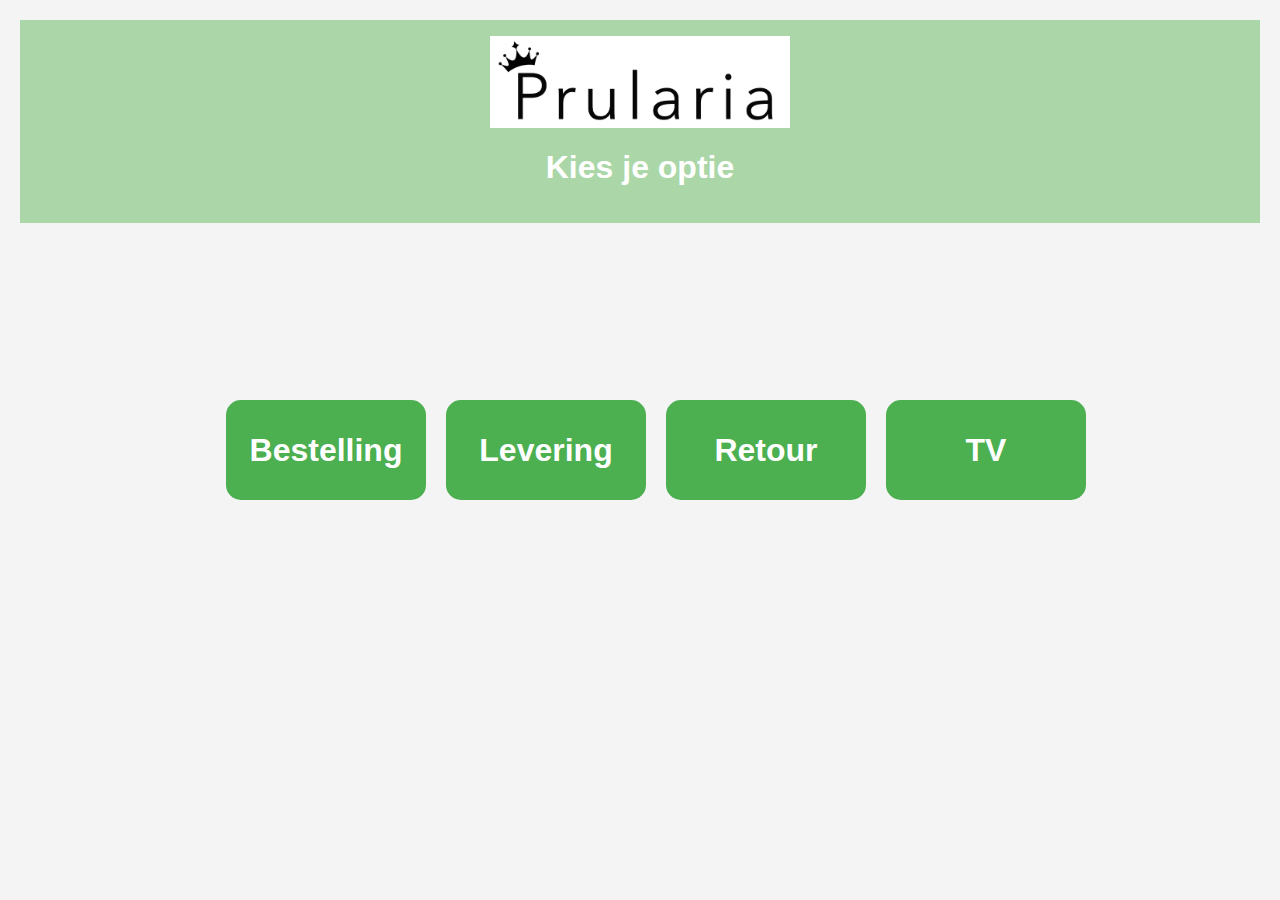
<file: src/main/resources/static/index.html>
<!DOCTYPE html>
<html lang="en">
<head>
    <meta charset="UTF-8">
    <title>startpagina</title>
    <link href="css/style.css" rel="stylesheet">
    <link href="images/logo_prularia_zwart.jpg" rel="icon" type="image/x-icon">
</head>
<body>

<main>
    <header>
        <img alt="logo_prularia" class="logo" src="images/logo_prularia_zwart.jpg">
        <h1>Kies je optie</h1>
    </header>
    <div class="button-container">
        <button onclick="window.open('/bestelling.html')">Bestelling</button>
        <button onclick="window.open('/leverbon.html')">Levering</button>
        <button onclick="window.open('/retour.html')">Retour</button>
        <button onclick="window.open('/tv.html')">TV</button>
    </div>
</main>

</body>
</html>
</file>
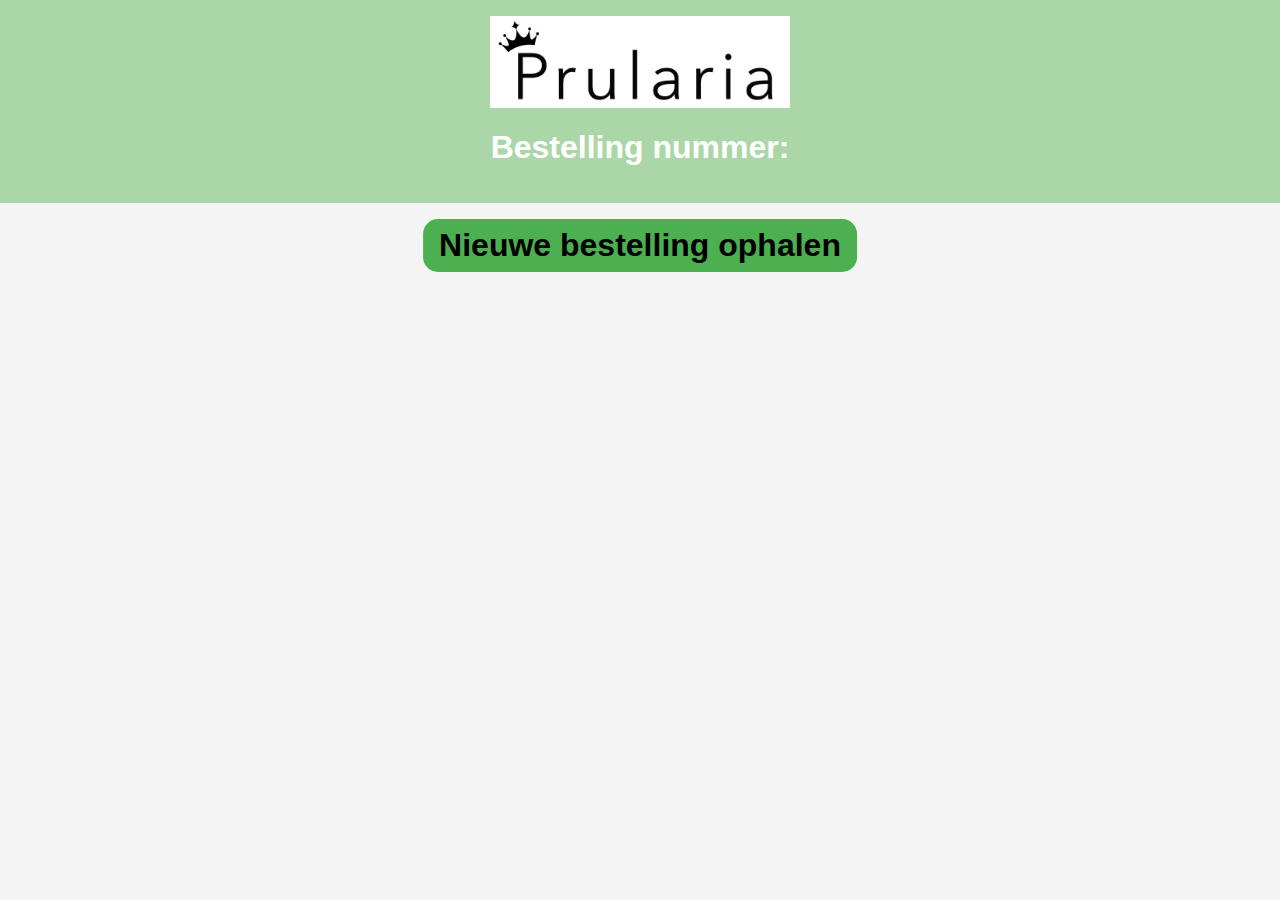
<file: src/main/resources/static/bestelling.html>
<!DOCTYPE html>
<html lang="nl">
<head>
    <meta name="viewport" content="width=device-width, initial-scale=1">
    <meta charset="UTF-8">
    <script src="js/bestelling.js" type="module"></script>
    <link rel="stylesheet" href="css/style.css">
    <link rel="icon" href="images/logo_prularia_zwart.jpg" type="image/x-icon">
    <title>Bestelling</title>
</head>
<body>

<!--banner image en bestel nummer indicator -->
<header>
    <img class="logo" src="images/logo_prularia_zwart.jpg" alt="logo_prularia">
    <h1>Bestelling nummer: <span id="bestelId"></span></h1>
</header>

<!-- dit tonen bij problemen -->
<div id="storing" class="fout" hidden>Storing, contacteer helpdesk.</div>

<button id="nieuweBestellingBtn" type="button">Nieuwe bestelling ophalen</button>
<!-- dit tonen bij geen bestellingen -->
<div id="geenBestellingen" hidden> Er zijn geen bestellingen op dit ogenblik :) JOEPIE!</div>


<main id="main">
    <table>
        <tbody id="bestellingBody">
        <!-- hier komen de bestellijnen/artikelen -->
        </tbody>
    </table>
    <h2 id="bestellingVerwerkt" hidden>Bestelling nummer <span id="bestellingVerwerktId"></span> werd verwerkt!</h2>
</main>

<!-- order voltooid button -->
<button id="orderVoltooidBtn" type="button" disabled hidden>Order voltooid</button>


</body>
</html>
</file>
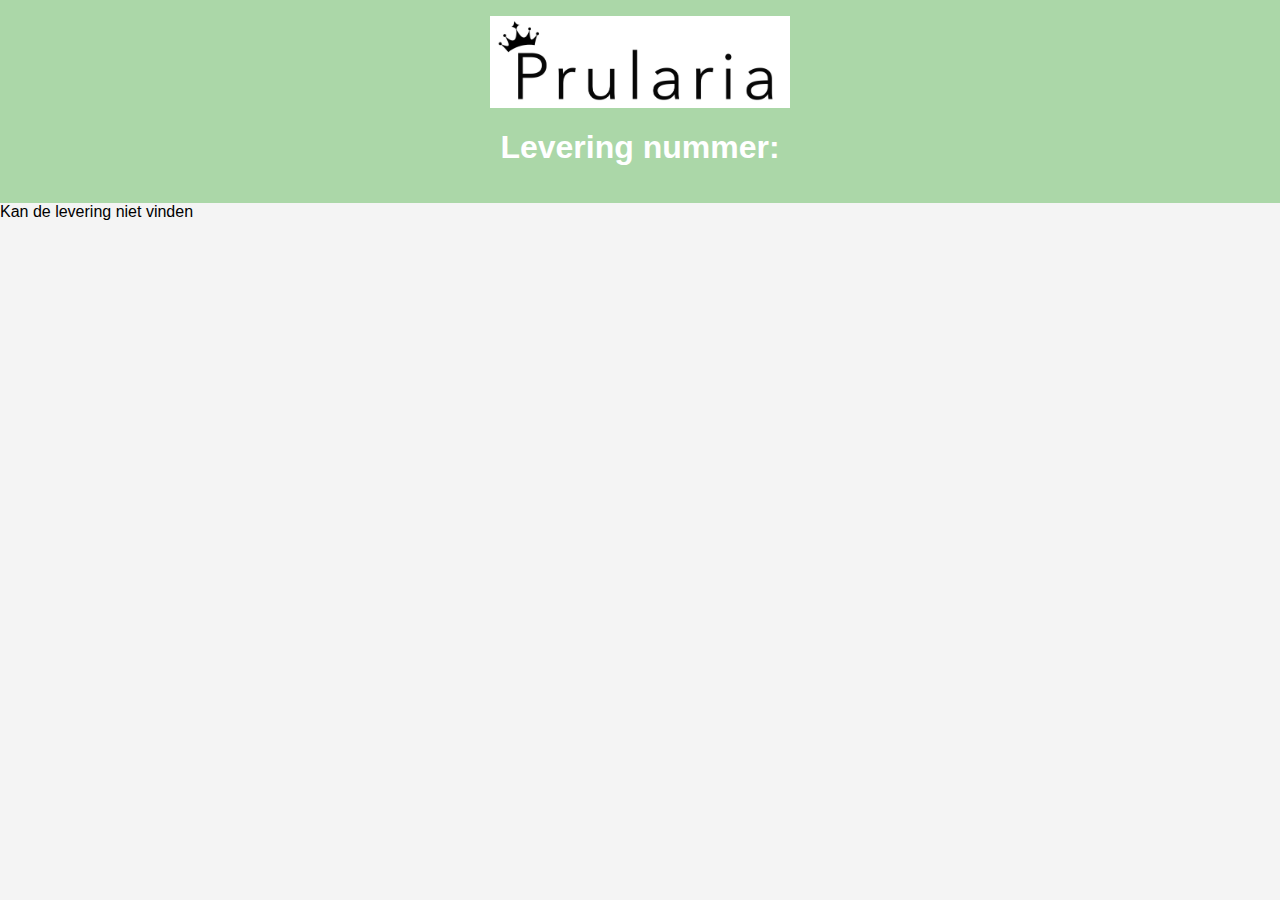
<file: src/main/resources/static/leveringslijnen.html>
<!DOCTYPE html>
<html lang="nl">
<head>
    <meta name="viewport" content="width=device-width, initial-scale=1">
    <meta charset="UTF-8">
    <title>Levering</title>
    <script src="js/leveringslijnen.js" type="module"></script>
    <link rel="stylesheet" href="css/style.css">
    <link rel="icon" href="images/logo_prularia_zwart.jpg" type="image/x-icon">
</head>
<body>

<!-- Banner image en lever nummer indicator -->
<header>
    <img class="logo" src="images/logo_prularia_zwart.jpg" alt="logo_prularia">
    <h1>Levering nummer: <span id="leveringsId"></span></h1>
</header>

<!-- Dit tonen bij problemen -->
<div id="storing" class="fout" hidden>Storing, contacteer helpdesk.</div>

<div id="geenLeveringen" hidden>Kan de levering niet vinden</div>

<main id="main">
    <table>
        <tbody id="leveringBody">
        <!-- Hier komen de inkomendeleveringslijnen -->
        </tbody>
    </table>
</main>

<button id="leveringVoltooidButton" type="button" disabled hidden>Levering voltooid</button>

</body>
</html>
</file>
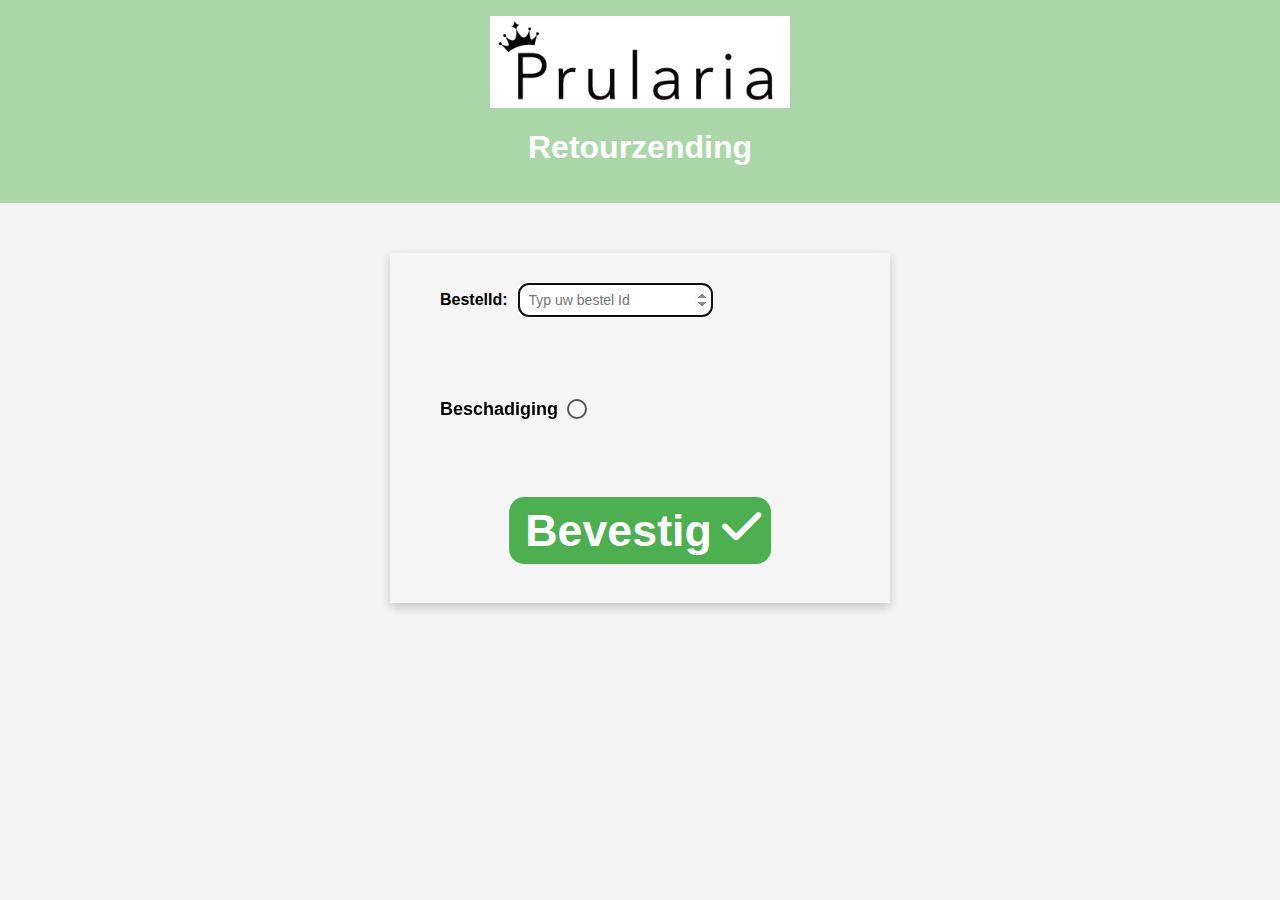
<file: src/main/resources/static/retour.html>
<!DOCTYPE html>
<html lang="nl">
<head>
    <meta name="viewport" content="width=device-width, initial-scale=1">
    <meta charset="UTF-8">
    <script src="js/retour.js" type="module"></script>
    <link rel="stylesheet" href="css/style.css">
    <link rel="icon" href="images/logo_prularia_zwart.jpg" type="image/x-icon">
    <title>Retourzending</title>
</head>
<body>

<header>
    <img class="logo" src="images/logo_prularia_zwart.jpg" alt="logo_prularia"><!--banner(logo)-->
    <h1>Retourzending</h1>
</header>

<div class="containerRtr">

    <div id="items">

        <label for="bestelId">BestelId:</label>
        <input id="bestelId" required type="number" autofocus min="1" placeholder="Typ uw bestel Id">

    </div>

    <div id="fouten">
        <span id="bestelIdFout" hidden  >BestelId verplicht</span>
        <span id="storing" hidden>Bestelling niet gevonden, contacteer helpdesk.</span>
        <span id="retourFout" hidden>Retour mislukt, contacteer helpdesk.</span>

    </div>
    <label for="beschadigd">
        Beschadiging <input type="checkbox" id="beschadigd">
    </label>
    <div id="confirm">
        <button id="confirmBtn"> Bevestig
            <i class="fas fa-check"></i>
        </button>
    </div>
</div>

</body>
</html>
</file>
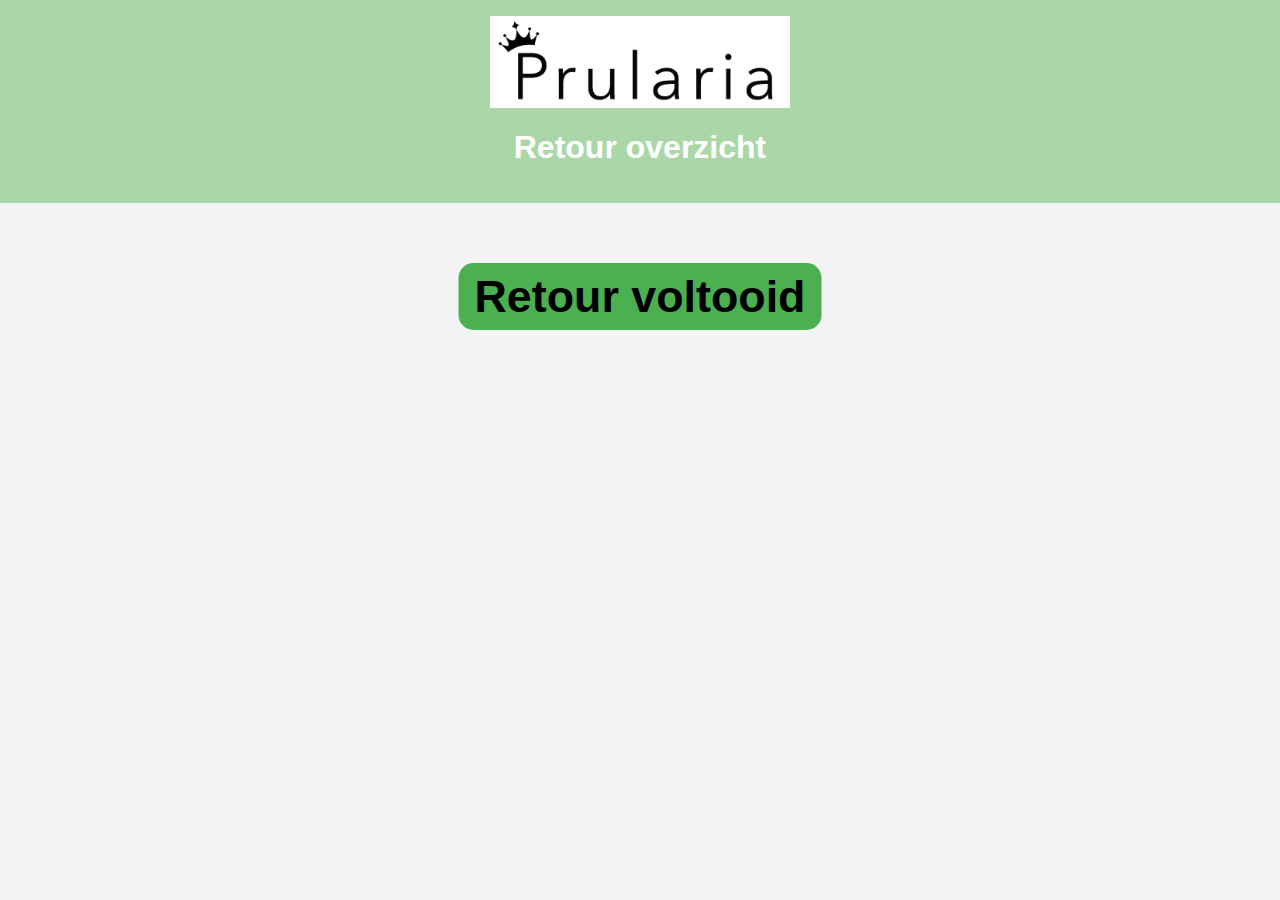
<file: src/main/resources/static/retourOverzicht.html>
<!DOCTYPE html>
<html lang="nl">

<head>
    <meta name="viewport" content="width=device-width, initial-scale=1">
    <meta charset="UTF-8">
    <script src="js/retourOverzicht.js" type="module"></script>
    <link rel="stylesheet" href="css/style.css">
    <link rel="icon" href="images/logo_prularia_zwart.jpg" type="image/x-icon">
    <title>RetourOverzicht</title>
</head>
<body>
<header>
    <img class="logo" src="images/logo_prularia_zwart.jpg" alt="logo_prularia"><!--banner-->
    <h1>Retour overzicht</h1>
</header>

<div class=" ">


        <main id="main">
            <table>
                <tbody id="bestellingBody">
                <!-- hier komen de retour artikelen-->
                </tbody>
            </table>
        </main>
        <button id="retourVoltooid">Retour voltooid</button>

</div>
</body>
</html>
</file>
<file: src/main/resources/static/css/style.css>
@import url('https://cdnjs.cloudflare.com/ajax/libs/font-awesome/6.0.0/css/all.min.css');
body {
    font-family: sans-serif;
    margin: 0;
    padding: 0;
    background-color: #f4f4f4;
}

dl {
    font-family: Arial, sans-serif;
    line-height: 1.6;
    max-width: 600px;
    margin: 20px auto;
    padding: 20px;
    background: #f9f9f9;
    border-left: 5px solid #ABD7A8;
    text-align: center;
}

dt {
    font-weight: bold;
    margin-top: 10px;
    font-size: 1.5rem;
}

dd {
    margin-left: 20px;
    color: #333;
    font-size: 1.2rem;
}

.fout {
    background-color: red;
    color: white;
    font-weight: bold;
    padding-left: 0.5em;
    padding-right: 0.5em;
    font-size: 1em;
}

#geenBestellingen {
    font-weight: bold;
    padding-left: 0.5em;
    padding-right: 0.5em;
    font-size: 2em;
    text-align: center;
    margin: 5em;
}

header {
    background-color: #ABD7A8;
    color: #fff;
    text-align: center;
    padding: 1em 0;
}

.logo {
    max-width: 300px;
    height: auto;
    display: block;
    margin: 0 auto;
}

main {
    padding: 20px;
}

table {
    width: 100%;
    border-collapse: collapse;
    margin-top: 20px;
}

th {
    background-color: #333;
    color: #fff;
    text-align: left;
    padding: 10px;
}

td {
    border: 1px solid #ddd;
    padding: 8px;
    font-size: 2em;
}

tr:nth-child(odd) {
    background-color: #ABD7A8;
}

main a {
    text-align: center;
}

.checked {
    text-decoration: line-through;
}

main div {
    display: inline;
    cursor: pointer;
}

main td:hover {
    background-color: #f5b02b;
}

button:disabled {
    background-color: #bab8b8;
}

button {
    background-color: #4CAF50;
    border: none;
    cursor: pointer;
    font-weight: bold;
    outline: 0;
    padding: 8px 16px;
    position: absolute;
    left: 50%;
    transform: translateX(-50%);
    font-size: 2.8em;
    border-radius: 15px;
}

input[type='checkbox'] {
    -webkit-appearance: none;
    width: 30px;
    height: 30px;
    background: white;
    border-radius: 5px;
    border: 2px solid #555;
}

input[type='checkbox']:checked {
    background: #3b3d46;
}

#nieuweBestellingBtn {
    font-size: 2em;
    margin-top: 0.5em;
}

#inputLeverbon, #inputArtikel {
    max-width: 600px;
    margin: 20px auto;
    padding: 20px;
    background: #f9f9f9;
    border: 5px solid #ABD7A8;
    text-align: center;
    display: block;
}

#inputLeverbon h2, #inputArtikel h2 {
    padding-bottom: 20px;
    border-bottom: 5px solid #ABD7A8;
}

#inputLeverbon label, #inputArtikel label {
    font-family: Arial, sans-serif;
    line-height: 1.6;
    margin: 10px;
    display: block;
    text-align: center;
}

#bevestigLijnen {
    display: inline;
}

#artikelLijnen {
    max-width: 640px;
    margin: 20px auto;
}

#artikelLijnen td{
    font-size: 1em;
}

#leveringsBody input{
    width:40%;
    margin:auto;
}

#artikelLijnenTable th, #artikelLijnenTable tr {
    text-align: center;
}

#artikelLijnenTable thead, #artikelLijnenTable th {
    width: 50%;
}

.containerRtr {
    display: flex;
    flex-direction: column;
    align-items: flex-start;
    background-color: whitesmoke;
    box-shadow: 0 4px 10px rgba(0, 0, 0, 0.2);
    gap: 15px;
    width: 500px;
    height: 350px;
    margin: 50px auto;
    padding: 30px;
    box-sizing: border-box;
}

.containerRtr input {
    height: 30px;
    border-radius: 10px;
    font-size: 14px;
}

#fouten:has(span:not([hidden])) {
    visibility: visible;
}

#items {
    display: flex;
    align-items: center;
    gap: 10px;
    width: 100%;
    padding-left: 20px;
    font-weight: bold;
}

label[for="beschadigd"] {
    display: flex;
    align-items: center;
    gap: 5px;
    font-size: 18px;
    width: 100%;
    padding-left: 20px;
    margin-top: 20px;
    font-weight: bold;
}

#fouten {
    display: flex;
    flex-direction: column;
    align-items: center;
    justify-content: center;
    width: 100%;
    padding: 2px;
    background-color: red;
    color: white;
    border-radius: 5px;
    margin-top: 5px;
    min-height: 20px;
    visibility: hidden;
}

#fouten:has(span:not([hidden])) {
    visibility: visible;
}

#items {
    display: flex;
    align-items: center;
    gap: 10px;
    width: 100%;
    padding-left: 20px;
    font-weight: bold;
}

#confirmBtn {
    display: flex;
    justify-content: flex-end;
    color: white;
    padding-right: 10px;
    margin-top: 60px;
}


#confirmBtn:hover {
    background: #81c784;
}

#items input {
    padding-left: 10px;
    border: 1px solid grey;
}

.fa-check {
    padding-left: 10px;
}

#beschadigd {
    width: 20px;
    height: 20px;
    cursor: pointer;
}

.button-container {
    display: grid;
    grid-template-columns: repeat(4, 1fr);
    gap: 20px;
    padding: 20px;
    position: absolute;
    top: 50%;
    left: 45%;
    transform: translate(-50%, -50%);
    max-width: 500px;
    width: 100%;
}

.button-container button {
    position: static;
    width: 200px;
    height: 100px;
    font-size: 2em;
    border-radius: 15px;
    background-color: #4CAF50;
    color: white;
    font-weight: bold;
    cursor: pointer;
    left: 0;
}

.button-container button:hover {
    background-color: #45a049;
}
</file>
